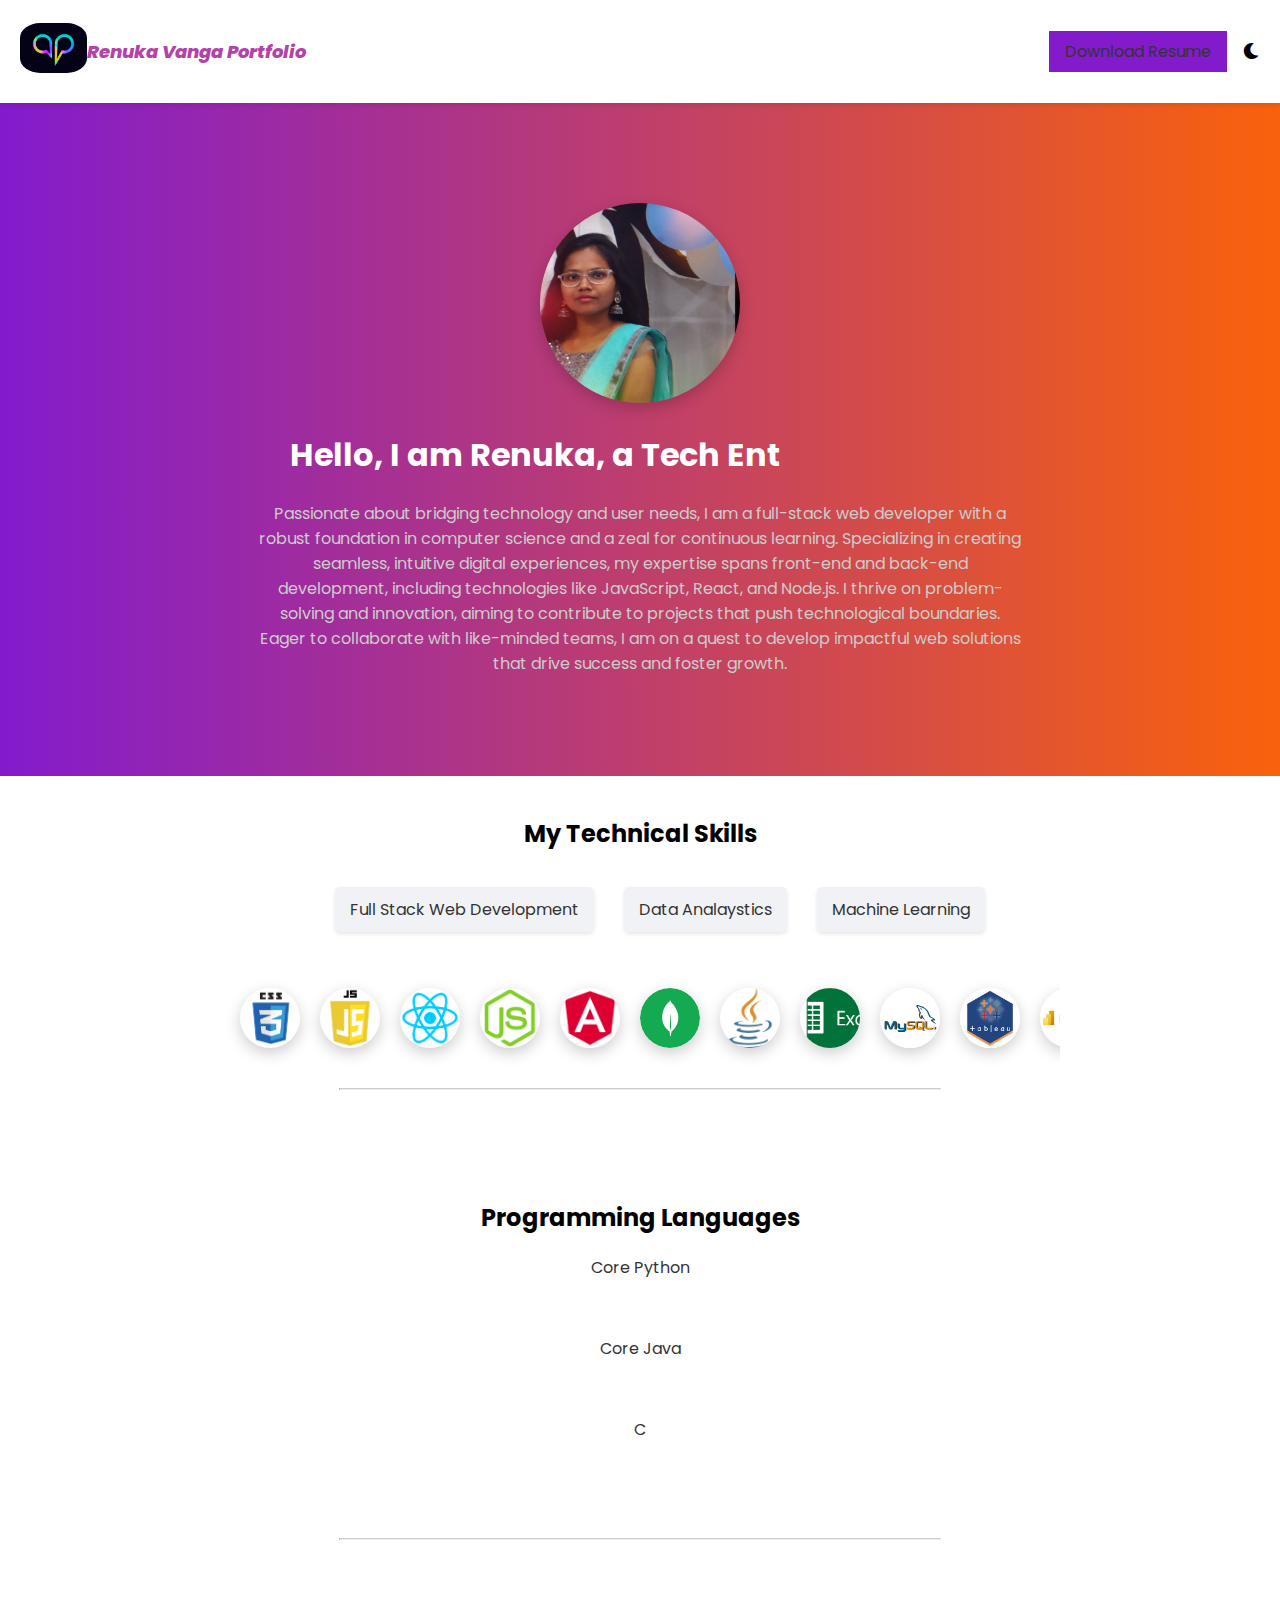
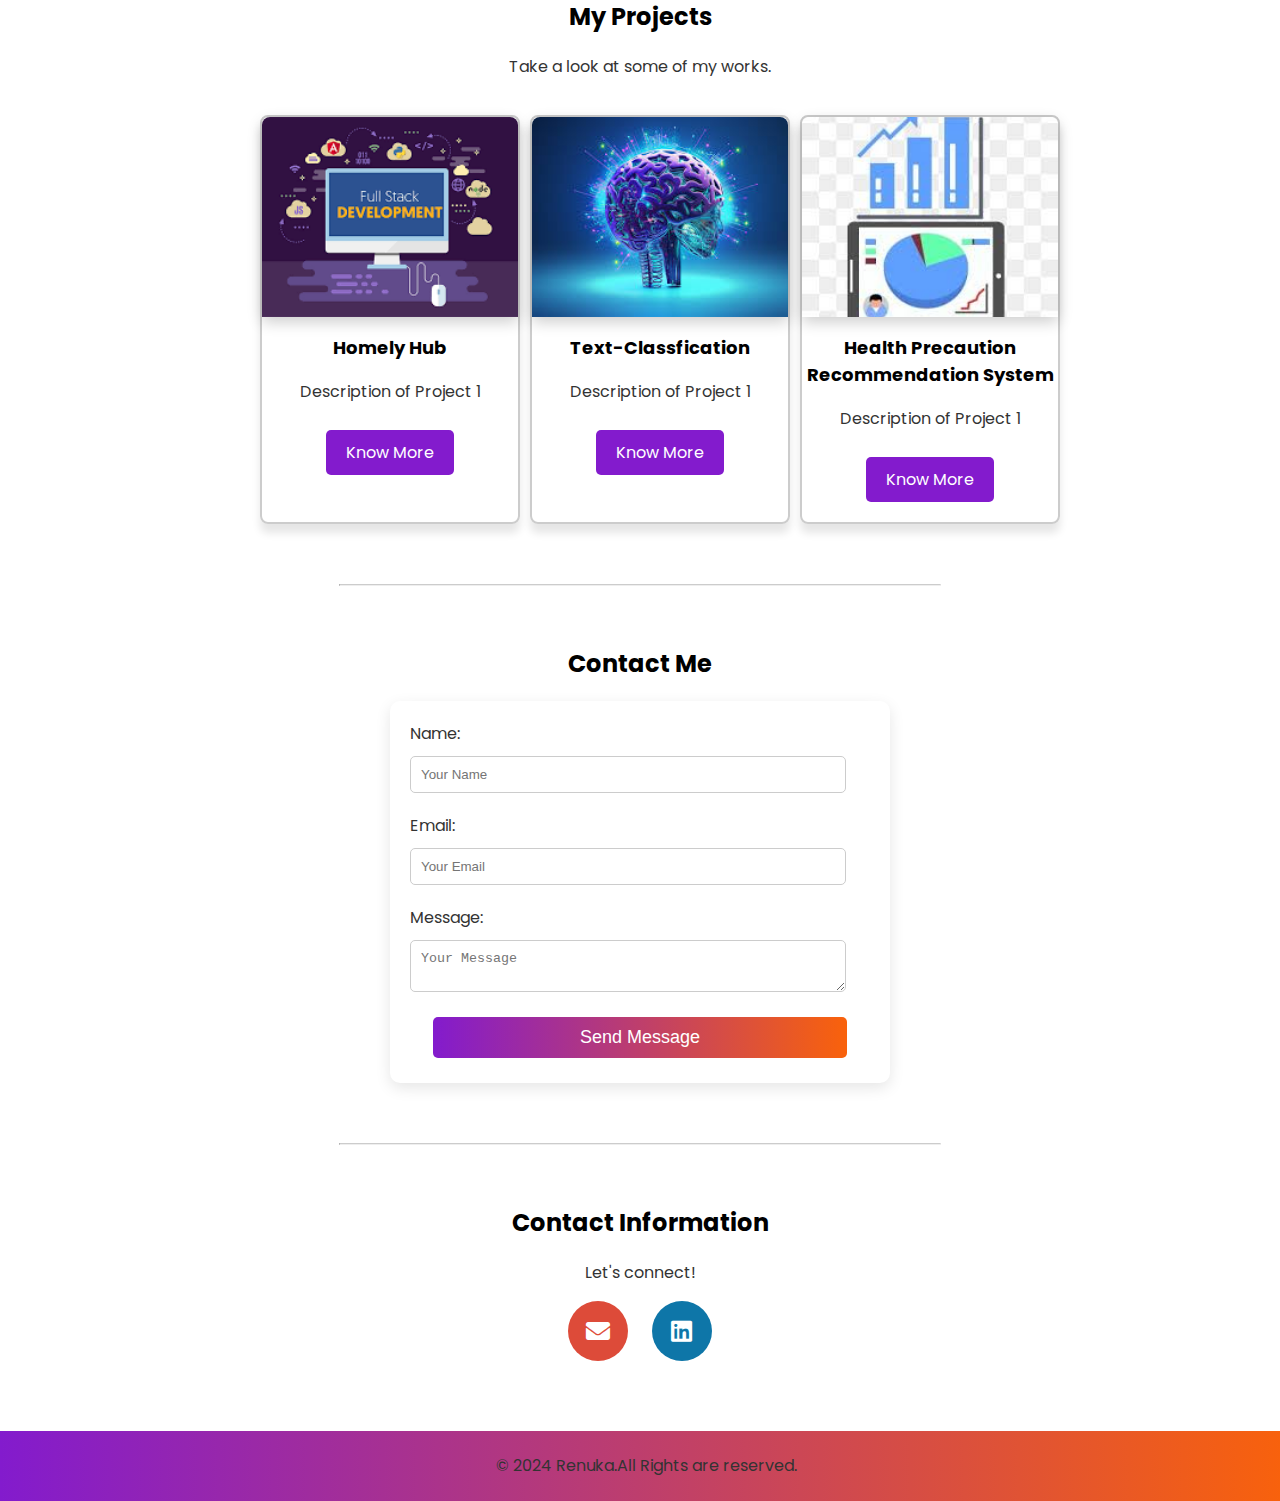
<file: index.html>
<!DOCTYPE html>
<html lang="en">
    <head>
        <meta charset="UTF-8">
        <meta name="viewport" content="width=device-width, initial-scale=1.0">
        <meta name="description" content="Personal Profile Page of Renuka">
        <title>Renuka's Profile</title>
        <link rel="icon" href="icon.ico" type="image/x-icon">
        <link rel="stylesheet" href="7_style.css">
        <link href="https://fonts.googleapis.com/css2?family=Poppins:wght@400;600;700&display=swap" rel="stylesheet">
        <link rel="stylesheet" href="https://cdnjs.cloudflare.com/ajax/libs/font-awesome/5.15.1/css/all.min.css">
        <script src="7_script.js" defer></script>
    </head>


    <body>
        <nav class="navbar" >
            <div class="navbar-container">
                <a href="index.html" class="nav-logo">
                    <img src="img/Renu.png"   alt="Renuka's Logo">
                  
                </a>
                <h3 id="port" >Renuka Vanga Portfolio</h3>
                <div class="nav-toggle"><i class="fas fa-bars"></i></div>
            </div>
            <div class="nav-menu">           
            <!--<a href="index.html">Home</a>
                <a href="contact.html">Contact Me</a> -->
                <a href="Renuka_Rsm.pdf" class="resume-button" download>Download Resume</a>
                <div id="dark-mode-toggle" class="dark-mode-toggle">
                    <i class="fas fa-moon"></i>
                </div>
            </div>
        </nav>

        <header>
            <img src="Renuka.webp" alt="Renukas's pic">
            <h1>Hello, I am Renuka, a <span class="about-me"></span></h1>
            <p>Passionate about bridging technology and user needs,
                 I am a full-stack web developer with a robust foundation in computer science and
                  a zeal for continuous learning. Specializing in creating seamless,
                   intuitive digital experiences, my expertise spans front-end and back-end development, 
                   including technologies like JavaScript, React, and Node.js. I thrive on problem-solving 
                   and innovation, aiming to contribute to projects that push technological boundaries. 
                   Eager to collaborate with like-minded teams, I am on a quest to develop impactful web solutions
                    that drive success and foster growth.</p>
        </header>

        <div class="content-container">

            <section>
                <h2>My Technical Skills</h2>
                <div class="skills-list">
                    <ul class="skills-list">
                        <li>Full Stack Web Development</li>
                        <li>Data Analaystics</li>
                        <li>Machine Learning</li>
                    </ul>
                </div>
            </section>

            <section class="horizontal-scroll">
                <div class="icon-container">
                    <img src="icon/2.png" alt="Icon 2">
                    <img src="icon/3.png" alt="Icon 3">
                    <img src="icon/4.png" alt="Icon 4">
                    <img src="icon/5.webp" alt="Icon 5">
                    <img src="icon/6.webp" alt="Icon 6">
                    <img src="icon/7.svg" alt="Icon 7">
                    <img src="icon/8.png" alt="Icon 8">
                    <img src="icon/excel.png" alt="Icon 9">
                    <img src="icon/My sql.png" alt="Icon 10">
                    <img src="icon/Tabulea.png" alt="Icon 11">
                    <img src="icon/powerbi.png" alt="Icon 12">
                    <img src="icon/Python.png" alt="Icon 13">
                    <img src="icon/DSA.png" alt="Icon 14">
                </div>
            </section>
            <hr>

            <section id="programming-languages">
                <h2>Programming Languages</h2>
                <div class="skill">
                    <p> Core Python</p>
                    <div class="progress-bar" data-progress="80"></div>
                </div>
                <div class="skill">
                    <p> Core Java</p>
                    <div class="progress-bar" data-progress="90"></div>
                </div>
                <div class="skill">
                    <p>C</p>
                    <div class="progress-bar" data-progress="60"></div>
                </div>
            </section>
            <hr>    

            <section>
                <h2>My Projects</h2>
                <p>Take a look at some of my works.</p>
                <section id="projects">
                    <div class="project-thumbnail">
                        <div class="thumbnail-content">
                            <img src="img/full.png" alt="Project 1">
                            <h3>Homely Hub</h3>
                            <p>Description of Project 1</p>
                            <a href="#" class="btn know-more" data-modal-target="#projectModal1">Know More</a>
                        </div>
                    </div>
                    <div class="project-thumbnail">
                        <div class="thumbnail-content">
                            <img src="img/ML.png" alt="Project 1">
                            <h3>Text-Classfication</h3>
                            <p>Description of Project 1</p>
                            <a href="#" class="btn know-more" data-modal-target="#projectModal2">Know More</a>

                        </div>
                    </div>
                    <div class="project-thumbnail">
                        <div class="thumbnail-content">
                            <img src="img/Data.png" alt="Project 1">
                            <h3>Health Precaution Recommendation System</h3>
                            <p>Description of Project 1</p>
                            <a href="#" class="btn know-more" data-modal-target="#projectModal3">Know More</a>
                        </div>
                    </div>                        
            
                    <!-- Repeat the above structure for each project -->
                </section>
                <!--<p><a href="6_project.html">Project 1</a> | <a href="https://www.pantechsolutions.net/deep-learning-based-food-calorie-estimation-method-in-dietary-assessment">Project 2</a></p>-->
            </section>
            <hr>
            
            <section>
                <h2>Contact Me</h2>
                <form>
                    <div class="form-group">
                        <label for="name">Name:</label>
                        <input type="text" id="name" name="name" placeholder="Your Name">
                    </div>
                    
                    <div class="form-group">
                        <label for="email">Email:</label>
                        <input type="email" id="email" name="email" placeholder="Your Email">
                    </div>
            
                    <div class="form-group">
                        <label for="message">Message:</label>
                        <textarea id="message" name="message" placeholder="Your Message"></textarea>
                    </div>
            
                    <button type="submit">Send Message</button>                
                </form>
            </section>
            <hr>

            <section>
                <h2>Contact Information</h2>
                <p>Let's connect!</p>
                <a href="mailto:renuvanga2718@gmail.com" class="icon-link email-icon"><i class="fas fa-envelope"></i></a>
                <a href="https://www.linkedin.com/in/renu-vanga-renu-vanga" class="icon-link linkedin-icon"><i class="fab fa-linkedin"></i></a><br><br><br>   
            </section>


        </div>
        <footer id="foot">
            <p>&copy; 2024 Renuka.All Rights are reserved.</p>
        </footer>


        <!-- Project Information Modal -->
        <!-- Project Information Modal -->
        <div id="projectModal1" class="modal" style="display: none;">
            <div class="modal-content">
                <span class="close">&times;</span>
                <h2>Homely Hub</h2>
                <hr>
                <div class="modal-body">
                    <div class="modal-row">
                        <div class="column description">
                            <p>Short Project Overview: Homly_Hub is a comprehensive full-stack platform designed to simplify the property discovery and booking process. It features dynamic property listings, advanced search filters, and secure user authentication, allowing users to easily find and book properties that meet their needs. ...</p>
                            <a href="https://github.com/VangaRenuka/Homely-Hub_Project" target="_blank" class="github-link"><i class="fab fa-github"></i></a>
                        </div>
                        <div class="column image-carousel">
                            <div class="carousel-container">
                                <div class="carousel-slide">
                                    <img src="img/full.png" alt="Project Image 1">
                                    <img src="img/full.png" alt="Project Image 2">
                                    <img src="img/full.png" alt="Project Image 3">
                                </div>
                                <a class="prev" onclick="moveSlide(-1)">&#10094;</a>
                                <a class="next" onclick="moveSlide(1)">&#10095;</a>
                            </div>
                        </div>
                    </div>
                    <div class="modal-row">
                        <div class="column">
                            <h3>Project Details</h3>
                            <ul>
                                <li>t features dynamic property listings with advanced search filters, enabling users to quickly find properties based on their specific needs.</li>
                                <li>The platform incorporates secure user authentication and role-based access control to ensure a safe experience for all.</li>
                                <li>Property owners and administrators benefit from dedicated dashboards for efficient listing management and performance tracking.</li>
                                <li>Developed with modern technologies like React, Node.js, and MongoDB, Homly_Hub delivers a responsive, scalable, and efficient solution for the property market.</li>
                            </ul>
                        </div>
                        <div class="column">
                            <h3>Project Video</h3>
                            <iframe width="560" height="315" src="https://www.youtube.com/embed/yourvideoid" frameborder="0" allow="accelerometer; autoplay; clipboard-write; encrypted-media; gyroscope; picture-in-picture" allowfullscreen></iframe>
                        </div>
                    </div>
                </div>
            </div>
        </div>



        <div id="projectModal2" class="modal" style="display: none;">
            <div class="modal-content">
                <span class="close">&times;</span>
                <h2>Text Classification</h2>
                <hr>
                <div class="modal-body">
                    <div class="modal-row">
                        <div class="column description">
                            <p>Short Project Overview: This project is a , "Performance Analysis of Text Classification Using Different ML and DL Algorithms," evaluates various approaches to text classification by comparing traditional machine learning models with modern deep learning techniques...</p>
                            <a href="https://github.com/VangaRenuka/Medicine_Recommendation_System" target="_blank" class="github-link"><i class="fab fa-github"></i></a>
                        </div>
                        <div class="column image-carousel">
                            <div class="carousel-container">
                                <div class="carousel-slide">
                                    <img src="img/ML.png" alt="Project Image 4">
                                    <img src="img/ML.png" alt="Project Image 5">
                                    <img src="img/ML.png" alt="Project Image 6">
                                </div>
                                <a class="prev" onclick="moveSlide(-1)">&#10094;</a>
                                <a class="next" onclick="moveSlide(1)">&#10095;</a>
                            </div>
                        </div>
                    </div>
                    <div class="modal-row">
                        <div class="column">
                            <h3>Project Details</h3>
                            <ul>
                                <li>Analyzed text classification performance on the 20 Newsgroups dataset using both ML and DL models.</li>
                                <li>Among ML algorithms, logistic regression and SVM achieved the highest accuracy.</li>
                                <li>In DL experiments, the bidirectional CNN outperformed other deep learning architectures.</li>
                                <li>The study highlights key insights into model strengths for effective text classification.</li>
                            </ul>
                        </div>
                        <div class="column">
                            <h3>Project Video</h3>
                            <iframe width="560" height="315" src="https://www.youtube.com/embed/yourvideoid" frameborder="0" allow="accelerometer; autoplay; clipboard-write; encrypted-media; gyroscope; picture-in-picture" allowfullscreen></iframe>
                        </div>
                    </div>
                </div>
            </div>
        </div>


        <div id="projectModal3" class="modal" style="display: none;">
            <div class="modal-content">
                <span class="close">&times;</span>
                <h2>Medicine_Recommendation_System</h2>
                <hr>
                <div class="modal-body">
                    <div class="modal-row">
                        <div class="column description">
                            <p>Short Project Overview: Medicine Precaution Recommendation System is an intelligent tool that analyzes patient symptoms to provide tailored precautionary advice rather than prescribing medications. ...</p>
                            <a href="https://github.com/VangaRenuka/Medicine_Recommendation_System" target="_blank" class="github-link"><i class="fab fa-github"></i></a>
                        </div>
                        <div class="column image-carousel">
                            <div class="carousel-container">
                                <div class="carousel-slide">
                                    <img src="img/Data.png" alt="Project Image 7">
                                    <img src="img/Data.png" alt="Project Image 8">
                                    <img src="img/Data.png" alt="Project Image 9">
                                </div>
                                <a class="prev" onclick="moveSlide(-1)">&#10094;</a>
                                <a class="next" onclick="moveSlide(1)">&#10095;</a>
                            </div>
                        </div>
                    </div>
                    <div class="modal-row">
                        <div class="column">
                            <h3>Project Details</h3>
                            <ul>
                                <li>The Medicine Precaution Recommendation System is an ML-based tool that analyzes patient symptoms to generate precautionary advice without prescribing medications.</li>
                                <li>It processes and cleanses diverse symptom data, ensuring high-quality inputs for the machine learning model.</li>
                                <li>The system is designed with robust validation and ethical considerations to ensure safe and accurate recommendations.</li>
                            </ul>
                        </div>
                        <div class="column">
                            <h3>Project Video</h3>
                            <iframe width="560" height="315" src="https://www.youtube.com/embed/yourvideoid" frameborder="0" allow="accelerometer; autoplay; clipboard-write; encrypted-media; gyroscope; picture-in-picture" allowfullscreen></iframe>
                        </div>
                    </div>

                </div>
            </div>
        </div>  

    </body>
</html>
</file>
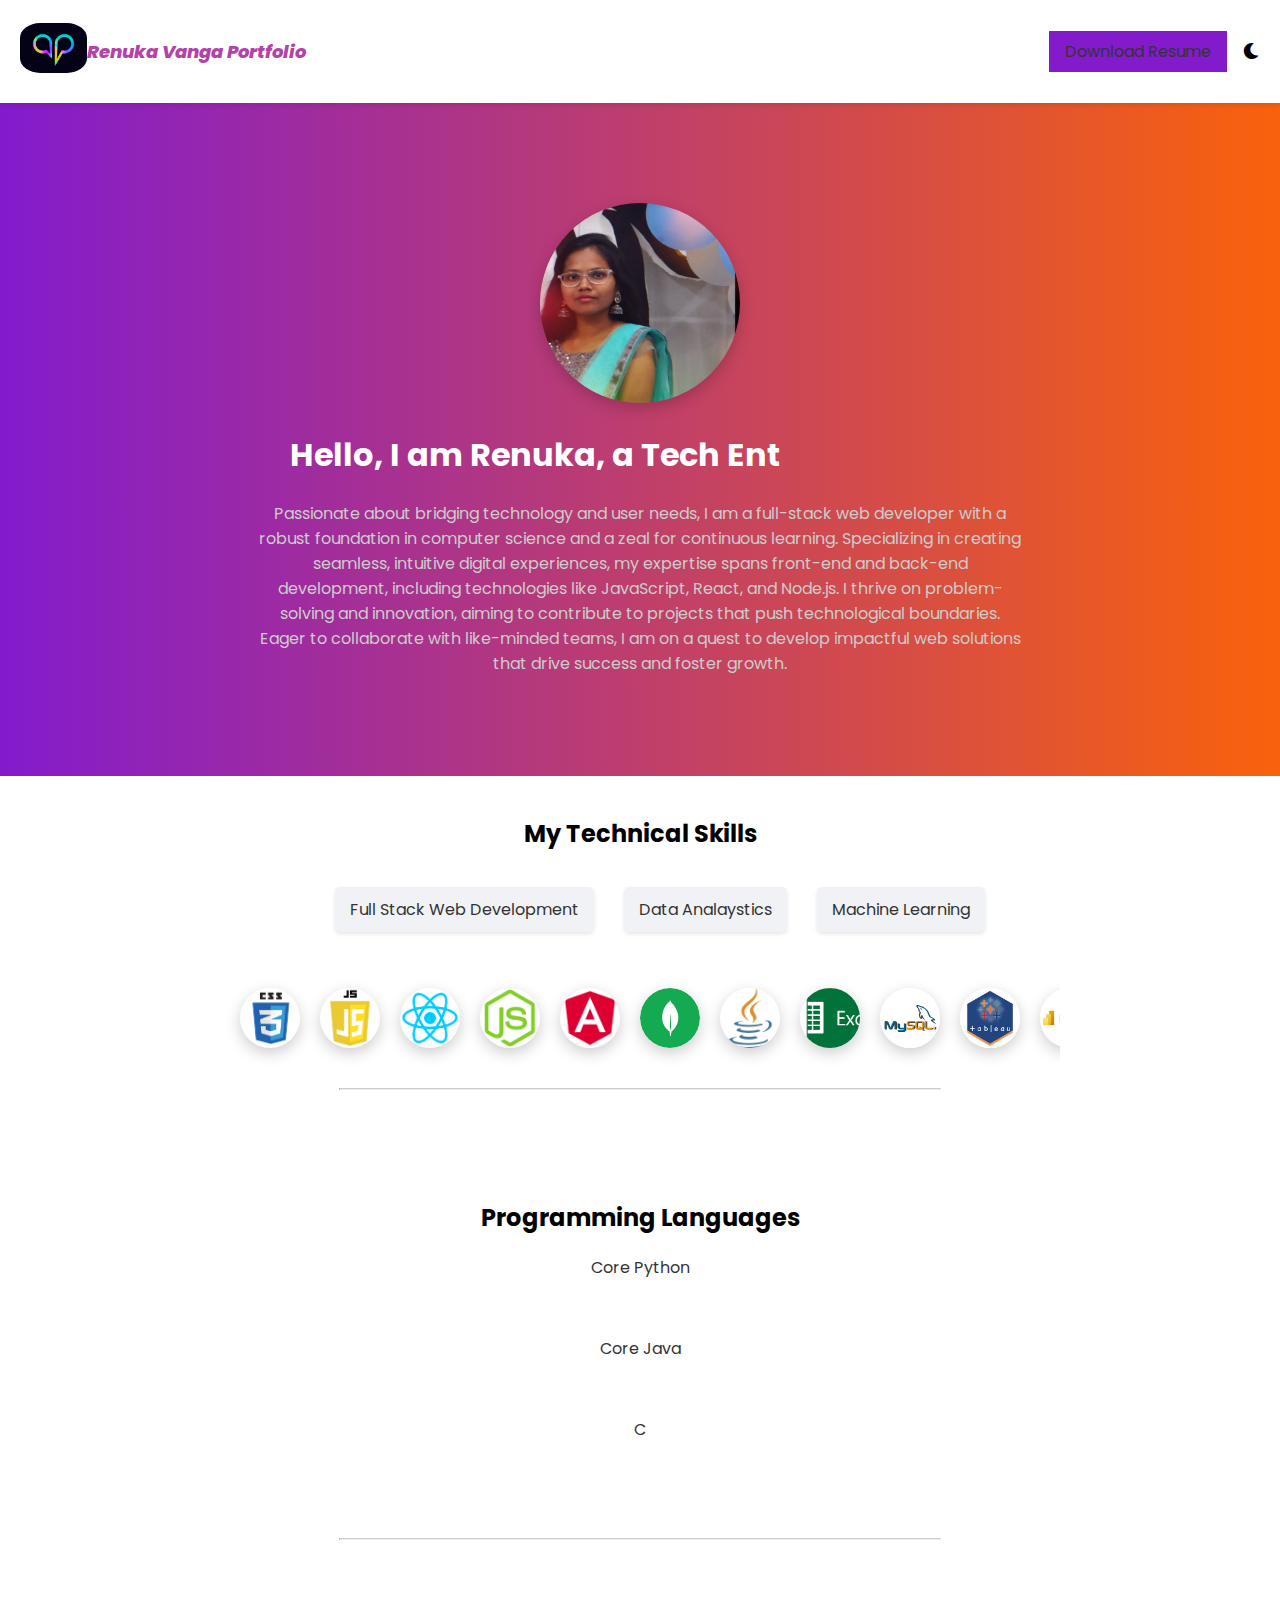
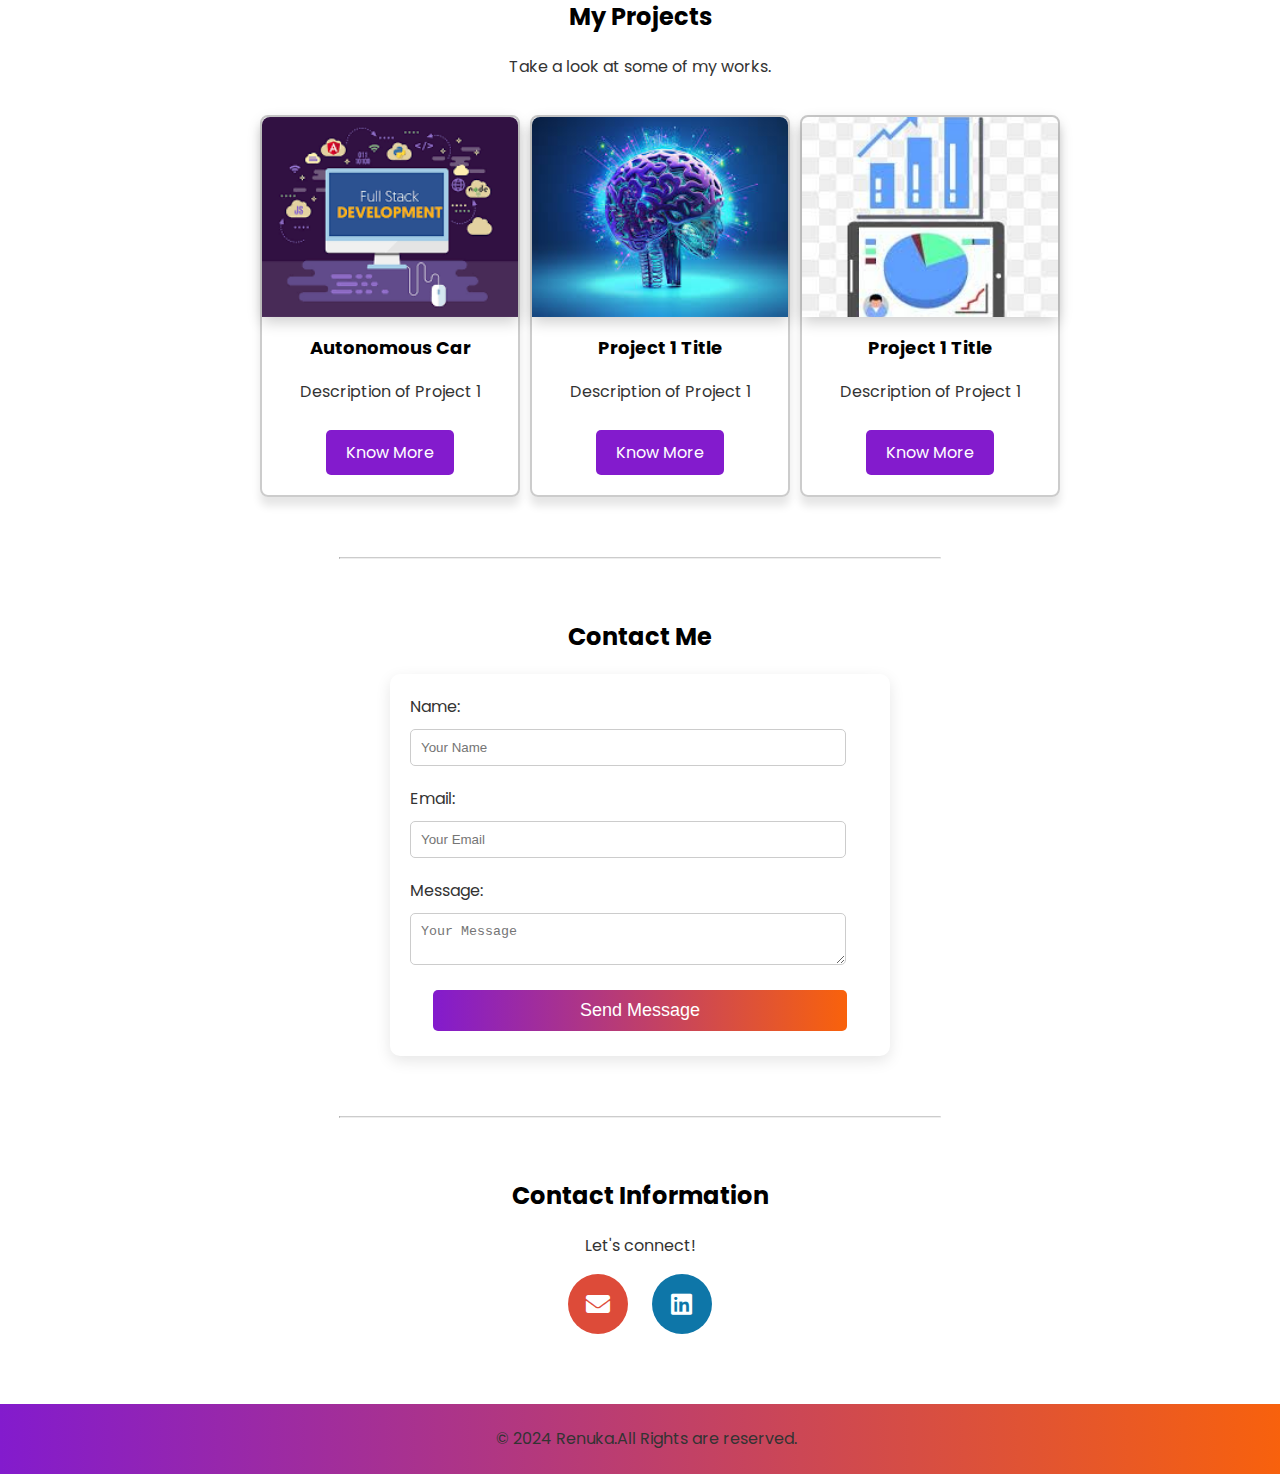
<file: 7_main.html>
<!DOCTYPE html>
<html lang="en">
    <head>
        <meta charset="UTF-8">
        <meta name="viewport" content="width=device-width, initial-scale=1.0">
        <meta name="description" content="Personal Profile Page of Sanjay">
        <title>Renuka's Profile</title>
        <link rel="icon" href="icon.ico" type="image/x-icon">
        <link rel="stylesheet" href="7_style.css">
        <link href="https://fonts.googleapis.com/css2?family=Poppins:wght@400;600;700&display=swap" rel="stylesheet">
        <link rel="stylesheet" href="https://cdnjs.cloudflare.com/ajax/libs/font-awesome/5.15.1/css/all.min.css">
        <script src="7_script.js" defer></script>
    </head>


    <body>
        <nav class="navbar" >
            <div class="navbar-container">
                <a href="index.html" class="nav-logo">
                    <img src="img/Renu.png"   alt="Sanjay's Logo">
                  
                </a>
                <h3 id="port" >Renuka Vanga Portfolio</h3>
                <div class="nav-toggle"><i class="fas fa-bars"></i></div>
            </div>
            <div class="nav-menu">           
            <!--<a href="index.html">Home</a>
                <a href="contact.html">Contact Me</a> -->
                <a href="RENUKA RESUME.pdf" class="resume-button" download>Download Resume</a>
                <div id="dark-mode-toggle" class="dark-mode-toggle">
                    <i class="fas fa-moon"></i>
                </div>
            </div>
        </nav>

        <header>
            <img src="Renuka.webp" alt="Renukas's pic">
            <h1>Hello, I am Renuka, a <span class="about-me"></span></h1>
            <p>Passionate about bridging technology and user needs,
                 I am a full-stack web developer with a robust foundation in computer science and
                  a zeal for continuous learning. Specializing in creating seamless,
                   intuitive digital experiences, my expertise spans front-end and back-end development, 
                   including technologies like JavaScript, React, and Node.js. I thrive on problem-solving 
                   and innovation, aiming to contribute to projects that push technological boundaries. 
                   Eager to collaborate with like-minded teams, I am on a quest to develop impactful web solutions
                    that drive success and foster growth.</p>
        </header>

        <div class="content-container">

            <section>
                <h2>My Technical Skills</h2>
                <div class="skills-list">
                    <ul class="skills-list">
                        <li>Full Stack Web Development</li>
                        <li>Data Analaystics</li>
                        <li>Machine Learning</li>
                    </ul>
                </div>
            </section>

            <section class="horizontal-scroll">
                <div class="icon-container">
                    <img src="icon/2.png" alt="Icon 2">
                    <img src="icon/3.png" alt="Icon 3">
                    <img src="icon/4.png" alt="Icon 4">
                    <img src="icon/5.webp" alt="Icon 5">
                    <img src="icon/6.webp" alt="Icon 6">
                    <img src="icon/7.svg" alt="Icon 7">
                    <img src="icon/8.png" alt="Icon 8">
                    <img src="icon/excel.png" alt="Icon 9">
                    <img src="icon/My sql.png" alt="Icon 10">
                    <img src="icon/Tabulea.png" alt="Icon 11">
                    <img src="icon/powerbi.png" alt="Icon 12">
                    <img src="icon/Python.png" alt="Icon 13">
                    <img src="icon/DSA.png" alt="Icon 14">
                </div>
            </section>
            <hr>

            <section id="programming-languages">
                <h2>Programming Languages</h2>
                <div class="skill">
                    <p> Core Python</p>
                    <div class="progress-bar" data-progress="80"></div>
                </div>
                <div class="skill">
                    <p> Core Java</p>
                    <div class="progress-bar" data-progress="90"></div>
                </div>
                <div class="skill">
                    <p>C</p>
                    <div class="progress-bar" data-progress="60"></div>
                </div>
            </section>
            <hr>    

            <section>
                <h2>My Projects</h2>
                <p>Take a look at some of my works.</p>
                <section id="projects">
                    <div class="project-thumbnail">
                        <div class="thumbnail-content">
                            <img src="img/full.png" alt="Project 1">
                            <h3>Autonomous Car</h3>
                            <p>Description of Project 1</p>
                            <a href="#" class="btn know-more" data-modal-target="#projectModal1">Know More</a>
                        </div>
                    </div>
                    <div class="project-thumbnail">
                        <div class="thumbnail-content">
                            <img src="img/ML.png" alt="Project 1">
                            <h3>Project 1 Title</h3>
                            <p>Description of Project 1</p>
                            <a href="#" class="btn know-more" data-modal-target="#projectModal2">Know More</a>

                        </div>
                    </div>
                    <div class="project-thumbnail">
                        <div class="thumbnail-content">
                            <img src="img/Data.png" alt="Project 1">
                            <h3>Project 1 Title</h3>
                            <p>Description of Project 1</p>
                            <a href="#" class="btn know-more" data-modal-target="#projectModal3">Know More</a>
                        </div>
                    </div>                        
            
                    <!-- Repeat the above structure for each project -->
                </section>
                <!--<p><a href="6_project.html">Project 1</a> | <a href="https://www.pantechsolutions.net/deep-learning-based-food-calorie-estimation-method-in-dietary-assessment">Project 2</a></p>-->
            </section>
            <hr>
            
            <section>
                <h2>Contact Me</h2>
                <form>
                    <div class="form-group">
                        <label for="name">Name:</label>
                        <input type="text" id="name" name="name" placeholder="Your Name">
                    </div>
                    
                    <div class="form-group">
                        <label for="email">Email:</label>
                        <input type="email" id="email" name="email" placeholder="Your Email">
                    </div>
            
                    <div class="form-group">
                        <label for="message">Message:</label>
                        <textarea id="message" name="message" placeholder="Your Message"></textarea>
                    </div>
            
                    <button type="submit">Send Message</button>                
                </form>
            </section>
            <hr>

            <section>
                <h2>Contact Information</h2>
                <p>Let's connect!</p>
                <a href="mailto:renuvanga2718@gmail.com" class="icon-link email-icon"><i class="fas fa-envelope"></i></a>
                <a href="https://www.linkedin.com/in/renu-vanga-renu-vanga" class="icon-link linkedin-icon"><i class="fab fa-linkedin"></i></a><br><br><br>   
            </section>


        </div>
        <footer id="foot">
            <p>&copy; 2024 Renuka.All Rights are reserved.</p>
        </footer>


        <!-- Project Information Modal -->
        <!-- Project Information Modal -->
        <div id="projectModal1" class="modal" style="display: none;">
            <div class="modal-content">
                <span class="close">&times;</span>
                <h2>Project Title 1</h2>
                <hr>
                <div class="modal-body">
                    <div class="modal-row">
                        <div class="column description">
                            <p>Short Project Overview: This project is a comprehensive exploration...</p>
                            <a href="https://github.com/yourgithubrepo" target="_blank" class="github-link"><i class="fab fa-github"></i></a>
                        </div>
                        <div class="column image-carousel">
                            <div class="carousel-container">
                                <div class="carousel-slide">
                                    <img src="img/full.png" alt="Project Image 1">
                                    <img src="img/full.png" alt="Project Image 2">
                                    <img src="img/full.png" alt="Project Image 3">
                                </div>
                                <a class="prev" onclick="moveSlide(-1)">&#10094;</a>
                                <a class="next" onclick="moveSlide(1)">&#10095;</a>
                            </div>
                        </div>
                    </div>
                    <div class="modal-row">
                        <div class="column">
                            <h3>Project Details</h3>
                            <ul>
                                <li>Utilizes ROS for managing robot software components.</li>
                                <li>Incorporates machine learning for traffic sign recognition.</li>
                                <li>Features real-time obstacle detection using LIDAR.</li>
                            </ul>
                        </div>
                        <div class="column">
                            <h3>Project Video</h3>
                            <iframe width="560" height="315" src="https://www.youtube.com/embed/yourvideoid" frameborder="0" allow="accelerometer; autoplay; clipboard-write; encrypted-media; gyroscope; picture-in-picture" allowfullscreen></iframe>
                        </div>
                    </div>
                </div>
            </div>
        </div>



        <div id="projectModal2" class="modal" style="display: none;">
            <div class="modal-content">
                <span class="close">&times;</span>
                <h2>Project Title 2</h2>
                <hr>
                <div class="modal-body">
                    <div class="modal-row">
                        <div class="column description">
                            <p>Short Project Overview: This project is a comprehensive exploration...</p>
                            <a href="https://github.com/yourgithubrepo" target="_blank" class="github-link"><i class="fab fa-github"></i></a>
                        </div>
                        <div class="column image-carousel">
                            <div class="carousel-container">
                                <div class="carousel-slide">
                                    <img src="img/ML.png" alt="Project Image 4">
                                    <img src="img/ML.png" alt="Project Image 5">
                                    <img src="img/ML.png" alt="Project Image 6">
                                </div>
                                <a class="prev" onclick="moveSlide(-1)">&#10094;</a>
                                <a class="next" onclick="moveSlide(1)">&#10095;</a>
                            </div>
                        </div>
                    </div>
                    <div class="modal-row">
                        <div class="column">
                            <h3>Project Details</h3>
                            <ul>
                                <li>Utilizes ROS for managing robot software components.</li>
                                <li>Incorporates machine learning for traffic sign recognition.</li>
                                <li>Features real-time obstacle detection using LIDAR.</li>
                            </ul>
                        </div>
                        <div class="column">
                            <h3>Project Video</h3>
                            <iframe width="560" height="315" src="https://www.youtube.com/embed/yourvideoid" frameborder="0" allow="accelerometer; autoplay; clipboard-write; encrypted-media; gyroscope; picture-in-picture" allowfullscreen></iframe>
                        </div>
                    </div>
                </div>
            </div>
        </div>


        <div id="projectModal3" class="modal" style="display: none;">
            <div class="modal-content">
                <span class="close">&times;</span>
                <h2>Project Title 3</h2>
                <hr>
                <div class="modal-body">
                    <div class="modal-row">
                        <div class="column description">
                            <p>Short Project Overview: This project is a comprehensive exploration...</p>
                            <a href="https://github.com/yourgithubrepo" target="_blank" class="github-link"><i class="fab fa-github"></i></a>
                        </div>
                        <div class="column image-carousel">
                            <div class="carousel-container">
                                <div class="carousel-slide">
                                    <img src="img/Data.png" alt="Project Image 7">
                                    <img src="img/Data.png" alt="Project Image 8">
                                    <img src="img/Data.png" alt="Project Image 9">
                                </div>
                                <a class="prev" onclick="moveSlide(-1)">&#10094;</a>
                                <a class="next" onclick="moveSlide(1)">&#10095;</a>
                            </div>
                        </div>
                    </div>
                    <div class="modal-row">
                        <div class="column">
                            <h3>Project Details</h3>
                            <ul>
                                <li>Utilizes ROS for managing robot software components.</li>
                                <li>Incorporates machine learning for traffic sign recognition.</li>
                                <li>Features real-time obstacle detection using LIDAR.</li>
                            </ul>
                        </div>
                        <div class="column">
                            <h3>Project Video</h3>
                            <iframe width="560" height="315" src="https://www.youtube.com/embed/yourvideoid" frameborder="0" allow="accelerometer; autoplay; clipboard-write; encrypted-media; gyroscope; picture-in-picture" allowfullscreen></iframe>
                        </div>
                    </div>

                </div>
            </div>
        </div>  

    </body>
</html>
</file>
<file: 7_style.css>
/* CSS styles */
body {
    font-family: 'Poppins', sans-serif;
    margin: 0;
    padding: 0;
    box-sizing: border-box;
}
#port{
      font-weight: 800;
      font-size: large;
      font-style: italic;
      color: #b342a9;
}
.content-container {
    display: flex;
    flex-direction: column;
    align-items: center;
    max-width: 1200px; /* Or your preferred max width */
    margin: auto;
}

.about-me {
    display: inline-block; /* Allows the application of width */
    min-width: 350px; /* Adjust based on your longest text */
    text-align: left; /* Aligns the text to the left */
}


hr {
    width: 50%;
    margin: 20px auto;
    border-top: 1px solid #ccc;
}

h1, h2 {
    font-weight: 700;
}

p {
    font-weight: 400;
    color: #333;
    text-decoration: none;
}

a {
    font-weight: 400;
    color: #007bff;
    text-decoration: none;
}

a:hover {
    color: #0056b3;
}

.fas, .fab {
    margin-right: 1px;
    color: inherit;
}

.icon-link {
    display: inline-flex;
    align-items: center;
    justify-content: center;
    width: 60px;
    height: 60px;
    border-radius: 50%;
    margin: 0 10px;
    color: #fff;
    font-size: 24px;
    transition: transform 0.3s ease;
}

.email-icon {
    background-color: #dd4b39;
}

.linkedin-icon {
    background-color: #0e76a8;
}

.icon-link:hover {
    transform: scale(1.1);
    color: #fff;
}

header {
    width: 100%;
    background: linear-gradient(to right, #831bcd, #f9620b);
    color: #fff;
    padding: 100px 0;
    text-align: center;
}

header p {
    color: #ccc;
    max-width: 60%; /* Adjust this value based on your preference */
    margin: 0 auto; /* Centers the paragraph */
    padding: 0 25px; /* Adds padding to the left and right */
    text-align: center; /* Optional: improves readability for large blocks of text */
}


footer {
    width: 100%;
    background: linear-gradient(to right, #831bcd, #f9620b);
    color: #fff;
    padding: 40px 0;
    text-align: center;
}

section {
    padding: 20px;
    text-align: center;
    width: 80%;
    max-width: 800px;
}

img {
    width: 200px;
    height: 200px;
    border-radius: 50%;
    box-shadow: 0 5px 15px rgba(0,0,0,0.2);
    object-fit: cover;
}

.skills-list {
    display: flex;
    flex-direction: row;
    justify-content: center;
    gap: 30px;
}

.skills-list li {
    list-style-type: none;
    background: #f0f2f5;
    color: #333; /* Changed text color */
    padding: 10px 15px;
    border-radius: 5px;
    box-shadow: 0 2px 4px rgba(0,0,0,0.1);
    animation: bounce 1s infinite alternate; /* Apply bounce animation */
}

form {
    margin: 20px auto;
    padding: 20px;
    width: 100%;
    max-width: 500px;
    box-shadow: 0 5px 15px rgba(0,0,0,0.1);
    background: #fff;
    box-sizing: border-box;
    border-radius: 10px;
}

.form-group {
    display: flex;
    flex-direction: column;
    align-items: flex-start;
    margin-bottom: 15px;
}

.form-group label {
    margin-bottom: 5px;
    color: #333; /* Changed label color */
}

form input[type="text"], form input[type="email"], form textarea, form button {
    width: 90%;
    padding: 10px;
    border: 1px solid #ccc;
    border-radius: 5px;
    margin: 5px 0; /* Ensures vertical spacing */
}

form button {
    background-image: linear-gradient(to right, #831bcd, #f9620b);
    color: #fff;
    border: none;
    border-radius: 5px;
    cursor: pointer;
    font-size: 18px;
}

form button:hover {
    background-image: linear-gradient(to right, #f9620b, #831bcd);
}

@media only screen and (max-width: 768px) {
    .skills-list {
        flex-direction: column; /* Stacks skills vertically on smaller screens */
    }
}

@media only screen and (max-width: 480px) {
    header, footer {
        padding: 15px; /* Adjusts padding for smaller screens */
    }

    section, form {
        width: calc(100% - 20px); /* Adjusts width to ensure spacing on very small screens */
        margin: 10px auto;
    }

    .icon-link {
        width: 40px;
        height: 40px;
        margin: 0 5px; /* Adjusts icon size and spacing for smaller screens */
    }

    h1, h2 {
        font-size: 16px; /* Adjusts heading sizes for better readability on small devices */
    }
}


@keyframes bounce {
    from {
        transform: translateY(0);
    }
    to {
        transform: translateY(-10px);
    }
}


.horizontal-scroll {
    overflow-x: hidden; /* Hide any overflowing content */
    width: 100%; /* Occupy full width of the screen */
}

.icon-container {
    display: flex; /* Display icons in a row */
    animation: scrollAnimation 10s linear infinite; /* Adjust animation duration as needed */
    width: max-content; /* Make the container width fit its content */
}

.icon-container img {
    width: 60px; /* Adjust the width of icons as needed */
    height: 60px; /* Adjust the height of icons as needed */
    margin-right: 20px; /* Adjust margin between icons as needed */
}

@keyframes scrollAnimation {
    0% {
        transform: translateX(100vw); /* Start from the right edge of the viewport */
    }
    100% {
        transform: translateX(-100%); /* Move to the left edge */
    }
}

/* CSS for Dark Mode */
.dark-mode {
    background-color: #333;
    color: #fff;
}

.dark-mode button {
    background-color: #555;
    color: #fff;
}

.dark-mode p {
    color: #fff;
}

/* --------------------------- Programming skill section --------------------------- */
#programming-languages {
    margin-top: 50px; /* Adjust spacing as needed */
}

#programming-languages .skill {
    margin-bottom: 20px;
}

#programming-languages .progress-bar {
    width: 0;
    height: 20px;
    background: linear-gradient(to right, #831bcd, #f9620b);
    border-radius: 10px;
}

#programming-languages .progress {
    height: 100%;
    border-radius: 10px;
    background-color: transparent;
}

#programming-languages .progress-bar.animated {
    animation: animateProgress 1s ease forwards;
}

@keyframes animateProgress {
    to {
        width: var(--progress); /* Animate to the specified progress */
    }
}

/* Style for Thumbnails Section */
#projects {
    display: grid;
    width: 100%; /* Set the width to 100% */
    max-width: 1200px; /* Adjust the max-width property as needed */
    margin: 0 auto; /* Center the projects section horizontally */
    grid-template-columns: repeat(3, 1fr); /* Three columns layout */
    gap: 10px; /* Spacing between thumbnails */
}

.project-thumbnail {
    border: 2px solid #ccc; /* Border around each thumbnail */
    border-radius: 8px;
    box-shadow: 0 9px 9px rgba(0, 0, 0, 0.1); /* Add shadow */
}

.thumbnail-content {
    padding: 0px 0px 20px 0px; /* Padding inside the thumbnail frame */
}

.thumbnail-content img {
    width: 100%; /* Make image responsive */
    border-radius: 8px 8px 0px 0px; 
}

.thumbnail-content h3 {
    margin-top: 10px;
    font-size: 18px; /* Adjust title font size */
}

.thumbnail-content p {
    margin-top: 10px;
}

.thumbnail-content .btn {
    display: inline-block;
    margin-top: 10px;
    padding: 10px 20px;
    background-color: #831bcd;
    color: #fff;
    text-decoration: none;
    border-radius: 5px;
}

.thumbnail-content .btn:hover {
    background-color: #f9620b;
}


@media only screen and (max-width: 768px) {
    #projects {
        grid-template-columns: 1fr; /* This changes the layout to single column */
    }
}
/*Nav menu*/

/* Navigation Bar Styles */
.navbar {
    display: flex;
    flex-wrap: wrap; /* Allows items to wrap if needed, but we'll manage this with media queries */
    justify-content: space-between;
    align-items: center;
    background-color: #fff;
    box-shadow: 0 2px 5px rgba(0,0,0,0.1);
    padding: 20px 20px;
   position:relative;
}

/* Ensuring the nav logo and toggle are always aligned left */
.navbar-container {
    display: flex;
    align-items: center;
    flex-grow: 1; /* Allows the navbar-container to grow and use available space */
}

.nav-logo img {
    height: 50px; /* Adjust the height as necessary */
    width: auto; /* This will maintain the aspect ratio of your logo */
    border: none; /* Removes any borders */
    border-radius: 0; /* Removes any round corners */
    box-shadow: none; /* Removes any shadow effects */
    border-radius: 30%;
}

/* Adjustments to the nav-menu to display inline on desktop */
.nav-menu {
    display: flex;
    align-items: center;
    gap: 1rem;
    flex-grow: 1; /* Allows the nav-menu to grow and use available space */
    justify-content: flex-end; /* Aligns menu items to the right */
}

/* Styling for nav items and resume button */
.nav-menu a, .nav-menu .resume-button {
    text-decoration: none;
    color: #333;
    padding: 0.5rem 1rem;
}

.resume-button {
    background-color: #831bcd;
    color: #fff;
}

/* Hide the toggle button on wider screens */
.nav-toggle {
    display: none;
}

/* Mobile adjustments */
@media screen and (max-width: 768px) {
    .nav-menu {
        flex-direction: column;
        width: 100%;
        display: none; /* Hide by default on mobile */
        /* Additional mobile-specific styles here */
    }

    /* Styling adjustments for when the nav-menu is active */
    .nav-menu.active {
        display: flex; /* Display the menu in a column when active */
    }

    .nav-toggle {
        display: block; /* Show the toggle button on mobile */
        margin-left: auto; /* Ensures the toggle button is aligned to the right */
    }
    .nav-toggle i {
        font-size: 24px; /* Increase to desired size */
        cursor: pointer;
    }
}


/* Dark Mode Adjustments */
.dark-mode .navbar {
    background-color: #333;
    box-shadow: 0 2px 5px rgba(255, 255, 255, 0.1);
}

.dark-mode .nav-menu a, .dark-mode .nav-menu .resume-button {
    color: #fff;
}

.dark-mode .nav-menu a:hover, .dark-mode .nav-menu .resume-button:hover {
    background-color: rgba(255, 255, 255, 0.1);
}



/* Poject popup */

/* The Modal (background) */
/* Modal Styles */
.modal {
    display: none;
    position: fixed;
    z-index: 1;
    left: 0;
    top: 0;
    width: 100%;
    height: 100%;
    overflow: auto;
    background-color: rgb(0,0,0,0.4);
}

.modal-content {
    background-color: #fefefe;
    padding: 20px;
    border: 1px solid #888;
    width: 60%; /* Adjust based on content */
    max-height: 80vh; /* Limit the height to ensure it doesn't overflow the viewport */
    overflow-y: auto; /* Allow scrolling within the modal if content exceeds its max height */
    position: fixed;
    top: 50%;
    left: 50%;
    transform: translate(-50%, -50%);
    box-sizing: border-box; /* Ensure padding and border are included in width calculations */
    max-width: 80%; /* Adjusted for a better layout */
}

.modal-body {
    display: flex;
    flex-direction: column;
}


.modal-row {
    display: flex;
    justify-content: space-between; /* Ensures spacing between columns */
    align-items: flex-start; /* Align items at the top */
}

.column {
    flex: 1 1 45%; /* Give each column a bit of flex-grow and flex-shrink, but base size of 45% */
    margin: 5px; /* Small margin for spacing */
    min-width: 250px; /* Minimum width before wrapping */
    flex-basis: 45%;
}

.close {
    color: #aaa;
    float: right;
    font-size: 28px;
    font-weight: bold;
}

.close:hover,
.close:focus {
    color: black;
    text-decoration: none;
    cursor: pointer;
}

.modal-body {
    display: flex;
    flex-wrap: wrap;
}

.column {
    flex: 50%;
    padding: 10px;
}

.image-carousel img {
    width: auto; /* Adjust based on your layout needs */
    height: 100px; /* Example height, adjust as necessary */
    object-fit: cover; /* Ensures images cover the area without distortion */
    margin-bottom: 10px;
    border-radius: 50%; /* Creates circular images */
}

iframe {
    width: 100%;
    height: auto;
    aspect-ratio: 16 / 9;
    margin-top: 10px;
}


.github-link {
    display: inline-flex;
    align-items: center;
    justify-content: center;
    width: 40px;
    height: 40px;
    border-radius: 50%;
    color: #fff;
    background-color: #333;
    box-shadow: 0 2px 4px rgba(0,0,0,0.2);
}


.github-link i {
    margin: 0; /* Center the icon */
}


.stop-scrolling {
    overflow: hidden;
}

@media screen and (max-width: 768px) {
    .modal-row {
        flex-direction: column;
    }

    .column {
        flex-basis: auto; /* Allows the column to take necessary space */
        width: 100%; /* Full width for smaller screens */
    }
}



.carousel-container {
    position: relative;
    max-width: 600px; /* Adjust as needed */
    margin: auto;
    overflow: hidden;
}

.carousel-slide img {
    display: none; /* Hide images by default */
    width: 100%; /* Full width of the container */
    height: auto; /* Adjust height automatically to maintain aspect ratio */
    border: none; /* Remove border */
    border-radius: 0; /* Remove any rounded corners */
}

.prev, .next {
    cursor: pointer;
    position: absolute;
    top: 50%;
    transform: translateY(-50%);
    width: auto;
    padding: 16px;
    color: white;
    font-weight: bold;
    font-size: 20px;
    transition: 0.6s ease;
    border-radius: 0 3px 3px 0;
    user-select: none;
}

.next {
    right: 0;
    border-radius: 3px 0 0 3px;
}

.prev:hover, .next:hover {
    background-color: rgba(0,0,0,0.8);
}
#foot{
    display:grid;
    padding: 0.5%;
}
</file>
